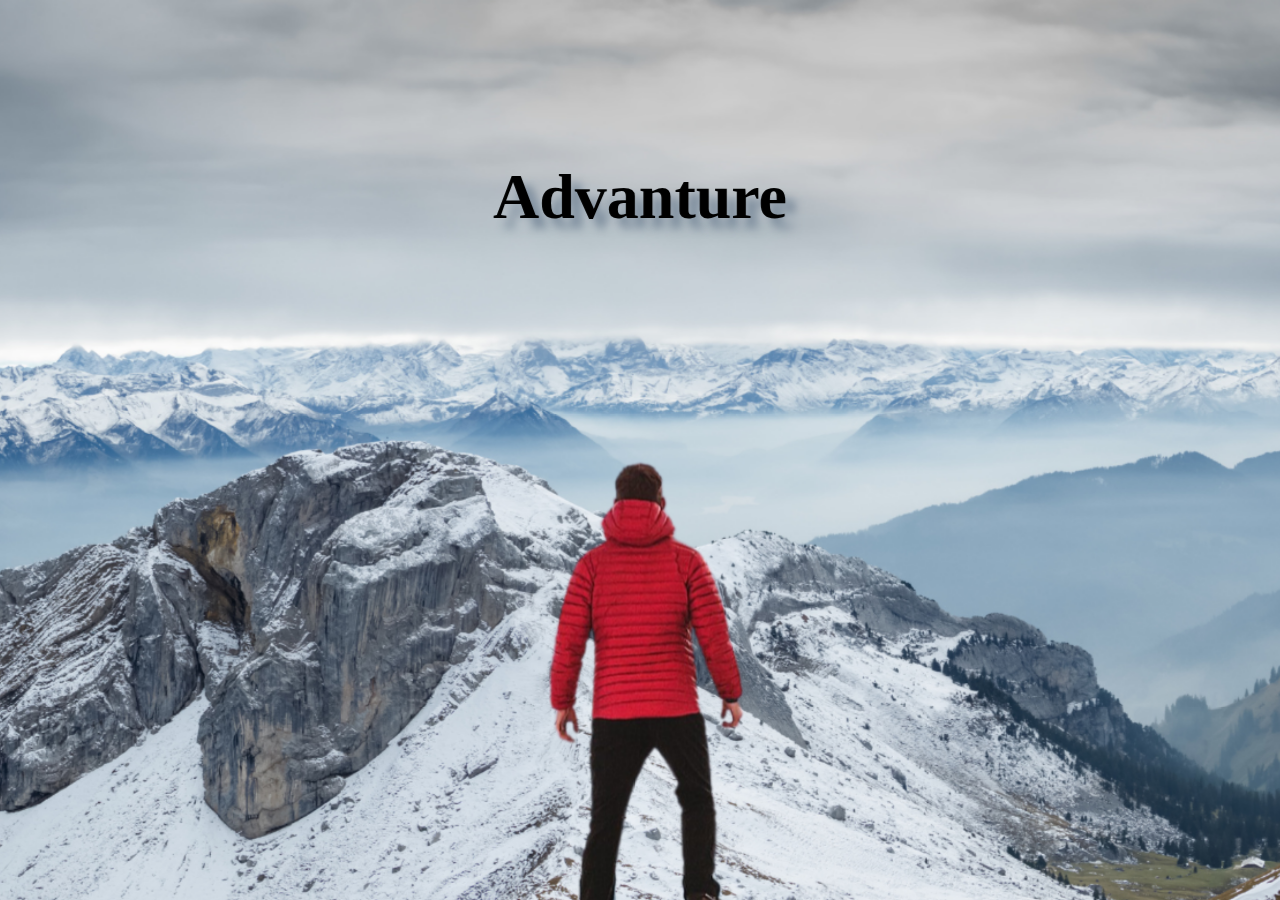
<file: index.html>
<!DOCTYPE html>
<html lang="en">
<head>
    <meta charset="UTF-8">
    <meta name="viewport" content="width=device-width, initial-scale=1.0">
    <title>ParallelX</title>
    <link rel="stylesheet" href="style.css">
</head>
<body>
    <div id="wrapper">
        <div class="container">
            <img src="./background.png" alt="background image" class="background">
            <img src="./foreground.png" alt="foreground image" class="foreground">
            <h2 id="header">Advanture</h2>
        </div>
        <section>
            
            <div class="bb1">
                <h2 class="desc">Biking</h2></div>
                <p class="text">Biking is a top-notch cardio workout. You’ll burn about 400 calories an hour. Plus it strengthens your lower body, including your legs, hips, and glutes.

                    If you want a workout that’s gentle on your back, hips, knees, and ankles, this is a great choice.
                    
                    You can cycle on the road, a bike path, or a mountain trail. Indoors, you can do your workout on a stationary bike or buy a stand, called an indoor trainer, for your outdoor bike.</p>
            
            <div class="bb2">
                <h2 class="desc">Paragliding</h2></div>
                <p class="text">Paragliding is a type of extreme sport found in the early 1980s by people interested in aerial sports, and it allows one to run off the slopes with free parachutes. Paragliding is generally more accessible than other extreme sports since it does not require a special take off or a landing track.
                </p>
                <div class="bb3">
                    <h2 class="desc">Surfing</h2></div>
                    <p class="text">Surfing is a water sport done in the ocean or sea. The surfer uses their surfboard to catch a wave and ride in towards the shore. Surfing was invented by the Polynesians at least 4000 years ago. Surfing made its Olympic debut at the 2020 Summer Olympics in Tokyo, Japan.</p>
            
        </section>
    </div>
</body>
</html>
</file>
<file: style.css>
*{
    margin: 0;
    padding: 0;
    box-sizing: border-box;
}
#wrapper{
    height: 100vh;
    width: auto;
   overflow-x: hidden;
   perspective: 15px;
}
.container{
display: flex;
justify-content: center;
align-items: center;
position: relative;
height: 100%;
z-index: -1;
transform-style: preserve-3d;

}
.background, .foreground{
    position: absolute;
    width: 100%;
    height: 100%;
    z-index: -1;
    object-fit: cover;


}
#header{
    position: absolute;
    top: 10rem;
    left: 50%;
    transform: translateX(-50%);
    font-size: 4rem;
    color: black;
    text-shadow: 10px 10px 10px lightslategray;


}
.background{
    transform: translateZ(-50px) scale(6);
}
.foreground{
    transform: translateZ(-25px) scale(3.5);
}
section{
    background-color: antiquewhite;
    color: rgb(11, 87, 154);
    
}


.text{
    font-size: 1rem;
    background-color: antiquewhite;
    margin: 1rem;
}
.bb1{
    background-image: url(./sport-1.jpg);
    

}
.bb2{
    background-image: url(./sport-2.jpg);
}
.bb3{
    background-image: url(./sport-3.jpg);
}
.bb1,.bb2,.bb3{
    position: relative;
width: 100%;
background-attachment: fixed;
height: 800px;
background-size: cover;
background-position: center;


}




.desc{
    position: absolute;
    background-color: blanchedalmond;
    padding: 0.5rem 2.5rem;
    top: 50%;
    left: 50%;
    transform: translateX(-50%) translateY(-50%);
    font-size: 3.5rem;
    color: rgb(20, 20, 20);
    
}
@media (max-width:706px) {
    #header{
        letter-spacing: 3px;
        font-size: 3rem;
        color:red;
    } 

}
@media(max-width:400px){
    #header{
        font-size: 2.5rem;
        color: rgb(158, 158, 238);
    }
}
</file>
